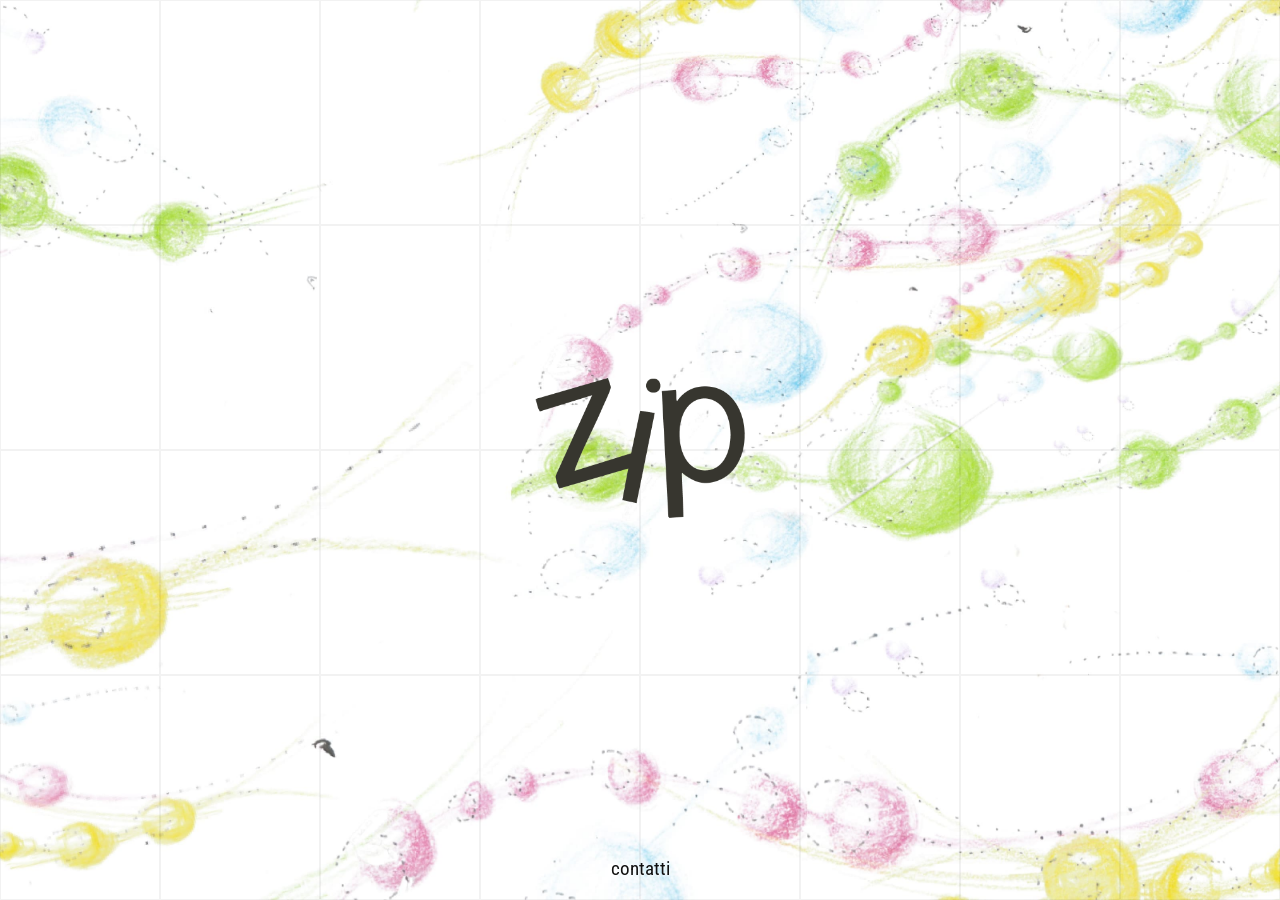
<file: index.html>
<!DOCTYPE html>
<html lang="en">

<head>
    <meta charset="UTF-8">
    <meta name="viewport" content="width=device-width, initial-scale=1.0">
    <title>ZIP</title>
    <meta name="description" content="La condizione del Nomade. Un progetto a cura di Associazione Blob e Right Now">
    <meta property="og:title" content="ZIP">
    <meta property="og:description"
        content="La condizione del Nomade. Un progetto a cura di Associazione Blob e Right Now">
    <meta property="og:type" content="website">
    <meta property="og:url" content="https://zipblog.github.io/">
    <meta property="og:image" content="https://zipblog.github.io/immagini/image_home.jpg">
    <link rel="stylesheet" href="style.css">
    <link rel="preconnect" href="https://fonts.googleapis.com">
    <link rel="preconnect" href="https://fonts.gstatic.com" crossorigin>
    <link href="https://fonts.googleapis.com/css2?family=Roboto+Condensed:wght@400&display=swap" rel="stylesheet">
</head>

<body class="home-body">
    <div class="center-logo">
        <a href="zip.html"><img src="immagini/logo-zip.png" alt="ZIP Logo"></a>
    </div>

    <a href="contatti.html" class="footer-link">contatti</a>

    <main class="grid-container" id="tile-grid"></main>

    <script src="script.js?v=2"></script>
</body>

</html>
</file>
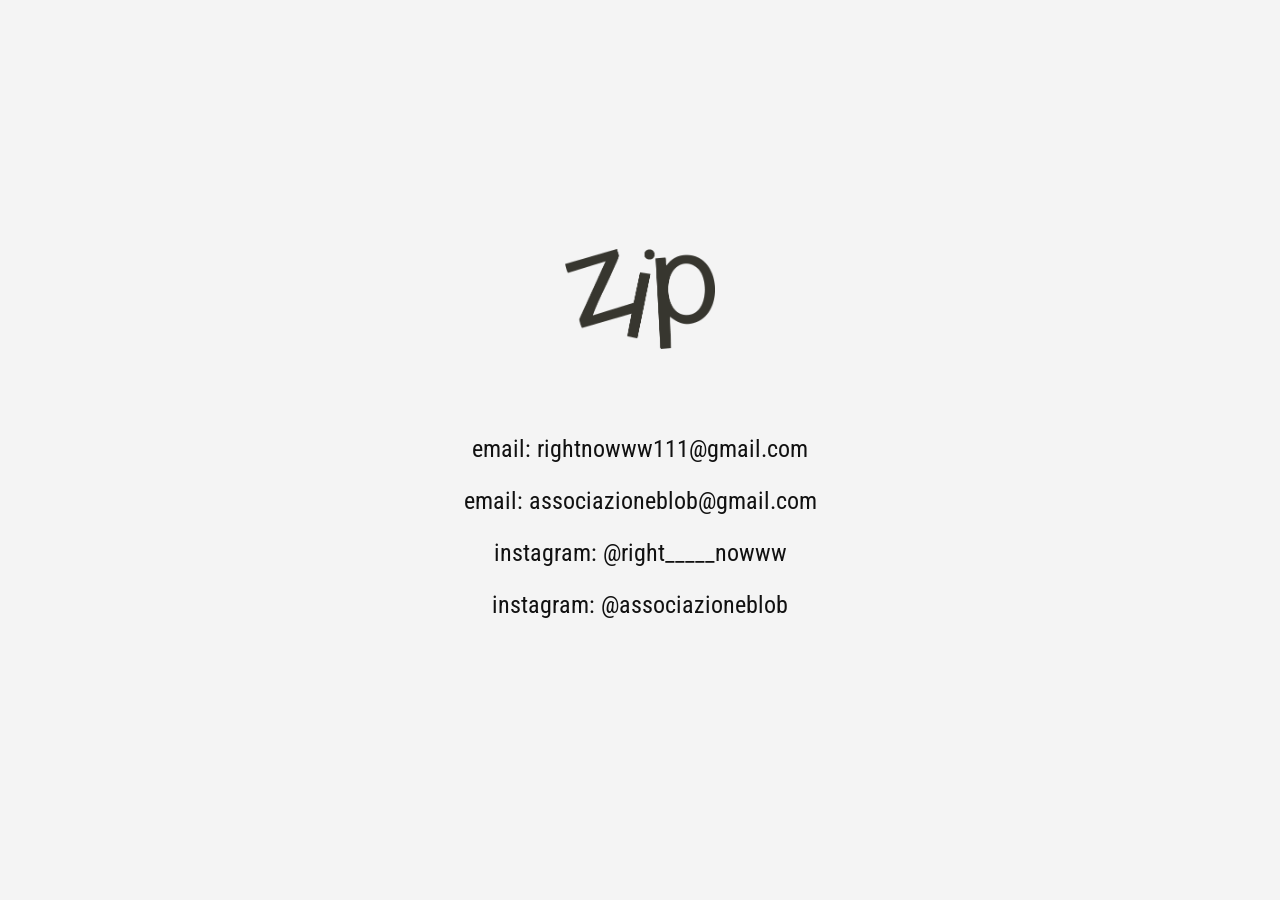
<file: contatti.html>
<!DOCTYPE html>
<html lang="en">
<head>
    <meta charset="UTF-8">
    <meta name="viewport" content="width=device-width, initial-scale=1.0">
    <title>ZIP</title>
    <meta name="description" content="La condizione del Nomade. Un progetto a cura di Associazione Blob e Right Now">
    <meta property="og:title" content="ZIP">
    <meta property="og:description" content="La condizione del Nomade. Un progetto a cura di Associazione Blob e Right Now">
    <meta property="og:type" content="website">
    <meta property="og:url" content="https://zipblog.github.io/">
    <meta property="og:image" content="https://zipblog.github.io/immagini/image_home.jpg">
    <link rel="preconnect" href="https://fonts.googleapis.com">
    <link rel="preconnect" href="https://fonts.gstatic.com" crossorigin>
    <link href="https://fonts.googleapis.com/css2?family=Roboto+Condensed:wght@400&display=swap" rel="stylesheet">
    <link rel="stylesheet" href="style.css">
</head>
<body class="contacts-page">
    <div class="logo-wrapper">
        <a href="index.html">
            <img src="immagini/logo-zip.png" alt="Back to Home">
        </a>
    </div>

    <main class="contacts-container">
        <a href="mailto:rightnowww111@gmail.com" class="contact-link">email: rightnowww111@gmail.com</a>
        <a href="mailto:associazioneblob@gmail.com" class="contact-link">email: associazioneblob@gmail.com</a>
        <a href="https://www.instagram.com/right_____nowww/" target="_blank" rel="noopener noreferrer" class="contact-link">instagram: @right_____nowww</a>
        <a href="https://www.instagram.com/associazioneblob/" target="_blank" rel="noopener noreferrer" class="contact-link">instagram: @associazioneblob</a>
    </main>
</body>
</html>
</file>
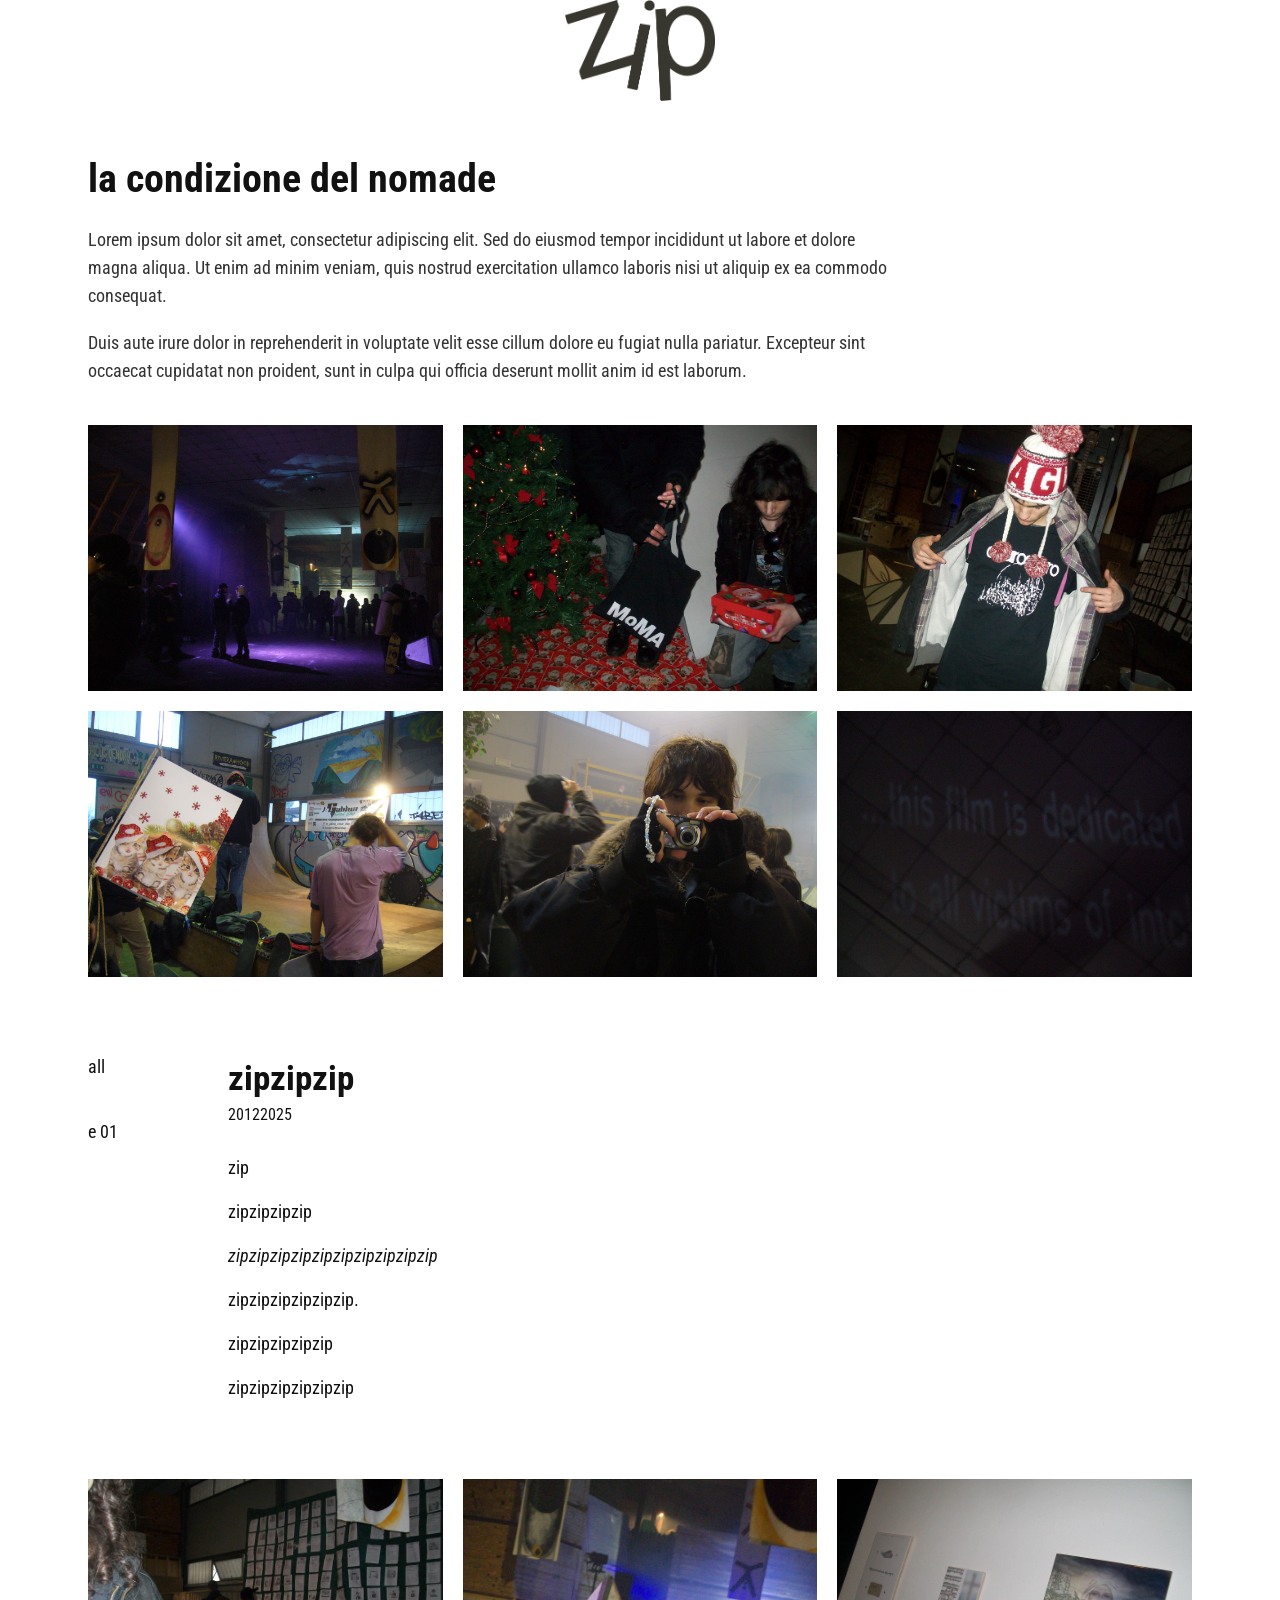
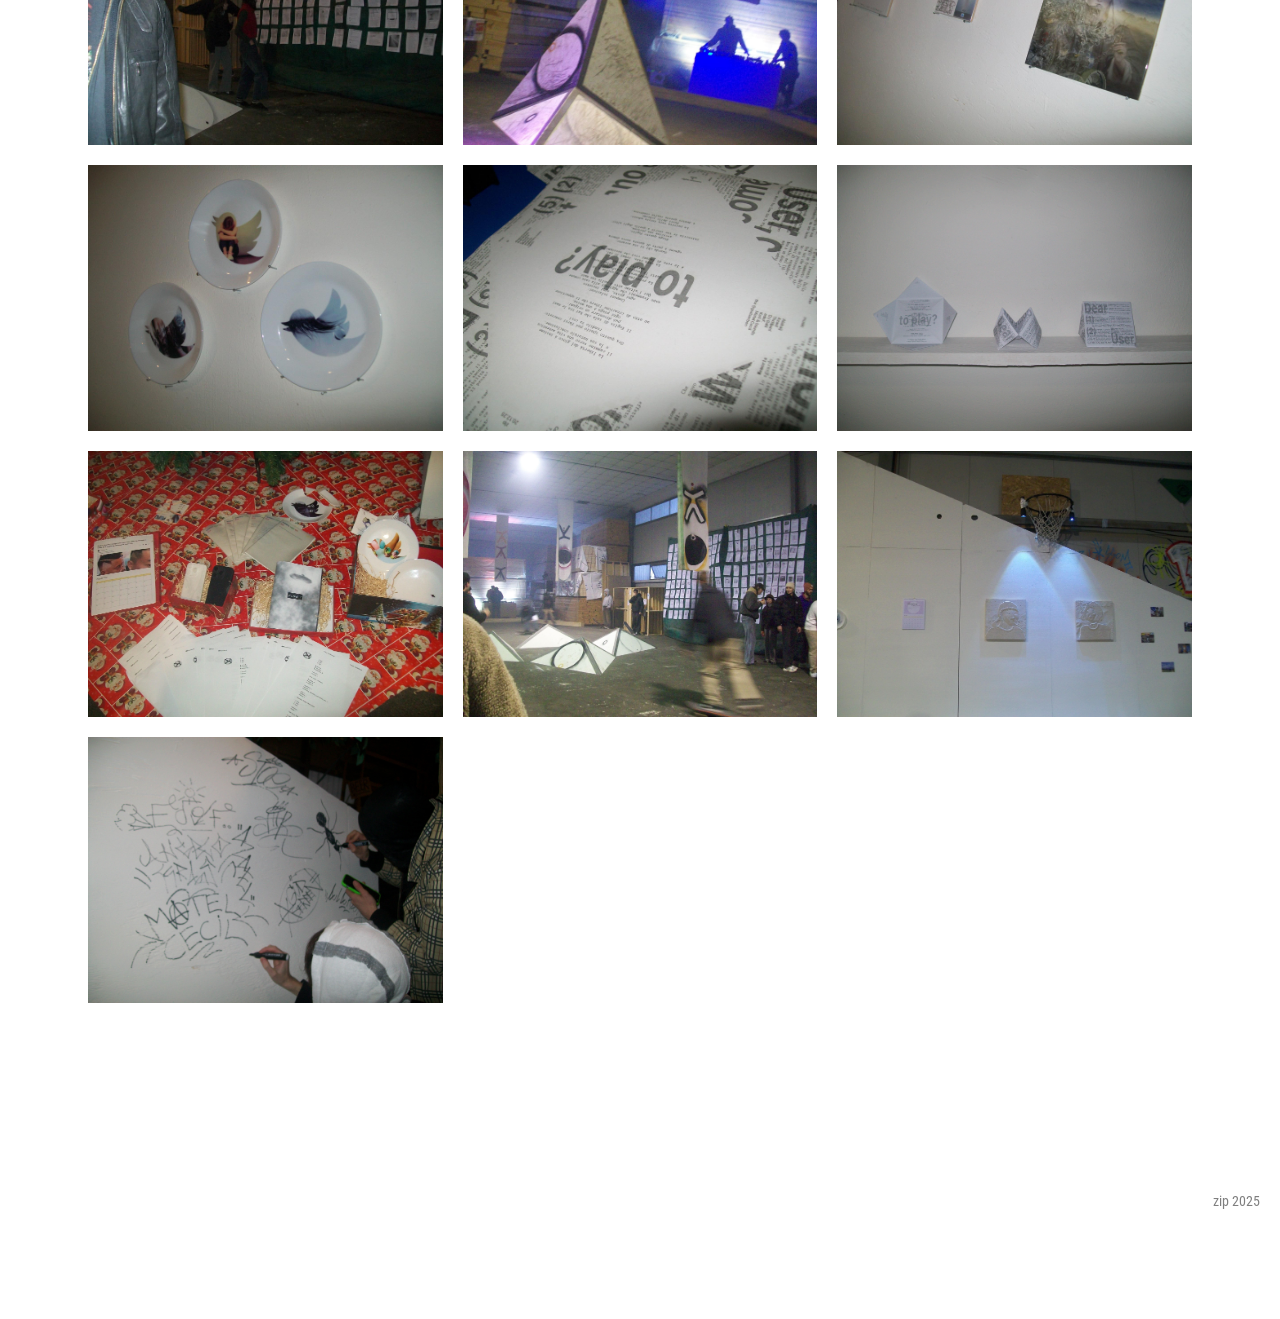
<file: zip.html>
<!DOCTYPE html>
<html lang="en">

<head>
    <meta charset="UTF-8">
    <meta name="viewport" content="width=device-width, initial-scale=1.0">
    <title>ZIP</title>
    <meta name="description" content="la condizione del nomade. Un progetto a cura di Associazione Blob e Right Now">
    <meta property="og:title" content="ZIP">
    <meta property="og:description"
        content="la condizione del nomade. Un progetto a cura di Associazione Blob e Right Now">
    <meta property="og:type" content="website">
    <meta property="og:url" content="https://zipblog.github.io/">
    <meta property="og:image" content="https://zipblog.github.io/immagini/image_home.jpg">
    <link rel="preconnect" href="https://fonts.googleapis.com">
    <link rel="preconnect" href="https://fonts.gstatic.com" crossorigin>
    <link href="https://fonts.googleapis.com/css2?family=Roboto+Condensed:wght@400;700&display=swap" rel="stylesheet">
    <link rel="stylesheet" href="style.css">
</head>

<body class="zip-page">
    <div class="logo-wrapper">
        <a href="index.html">
            <img src="immagini/logo-zip.png" alt="ZIP Logo">
        </a>
    </div>

    <main class="zip-container">
        <!-- First Text Section -->
        <article class="zip-article">
            <h2>la condizione del nomade</h2>
            <p>Lorem ipsum dolor sit amet, consectetur adipiscing elit. Sed do eiusmod tempor incididunt ut labore et
                dolore magna aliqua. Ut enim ad minim veniam, quis nostrud exercitation ullamco laboris nisi ut aliquip
                ex ea commodo consequat.</p>
            <p>Duis aute irure dolor in reprehenderit in voluptate velit esse cillum dolore eu fugiat nulla pariatur.
                Excepteur sint occaecat cupidatat non proident, sunt in culpa qui officia deserunt mollit anim id est
                laborum.</p>
        </article>

        <!-- First Gallery -->
        <div class="zip-gallery">
            <img src="immagini/image1.jpeg" alt="Image 1">
            <img src="immagini/image2.jpeg" alt="Image 2">
            <img src="immagini/image3.jpeg" alt="Image 3">
            <img src="immagini/image4.jpeg" alt="Image 4">
            <img src="immagini/image5.jpeg" alt="Image 5">
            <img src="immagini/image6.jpeg" alt="Image 6">
        </div>

        <!-- Second Text Section (Journal Layout) -->
        <div class="journal-layout">
            <div class="journal-left">
                <a href="#">all</a><br><br>
                <a href="#">e 01</a><br>

            </div>
            <div class="journal-right">

                <h2 class="journal-title">zipzipzip</h2>
                <span class="journal-date">20122025</span>

                <p>zip</p>
                <p>zipzipzipzip</p>
                <p><i>zipzipzipzipzipzipzipzipzipzip</i></p>
                <p>zipzipzipzipzipzip.</p>
                <p>zipzipzipzipzip</p>
                <p>zipzipzipzipzipzip </p>

            </div>
        </div>

        <!-- Second Gallery -->
        <div class="zip-gallery" style="margin-top: 60px;">
            <img src="immagini/image7.jpeg" alt="Image 7">
            <img src="immagini/image8.jpeg" alt="Image 8">
            <img src="immagini/image9.jpeg" alt="Image 9">
            <img src="immagini/image10.jpeg" alt="Image 10">
            <img src="immagini/image11.jpeg" alt="Image 11">
            <img src="immagini/image12.jpeg" alt="Image 12">
            <img src="immagini/image13.jpeg" alt="Image 13">
            <img src="immagini/image14.jpeg" alt="Image 14">
            <img src="immagini/image15.jpeg" alt="Image 15">
            <img src="immagini/image16.jpeg" alt="Image 16">
        </div>
    </main>

    <footer class="site-footer">
        <p>zip 2025</p>
    </footer>
</body>

</html>
</file>
<file: style.css>
/* Base Reset */
*,
*::before,
*::after {
    box-sizing: border-box;
    margin: 0;
    padding: 0;
}

::selection {
    background: rgba(0, 0, 0, 0.8);
    color: #fff;
}

body,
html {
    width: 100%;
    min-height: 100vh;
    overflow-x: hidden;
    overflow-y: auto;
    font-family: 'Roboto Condensed', 'Arial Narrow', 'Arial Cyrillic Narrow', sans-serif;
    color: #111;
}

/* Static Home Background */
.home-body {
    background-image: url('immagini/image_home.jpg');
    background-size: cover;
    background-position: center;
    background-repeat: no-repeat;
    background-attachment: fixed;
    background-color: white;
    /* Fallback color */
    margin: 0;
    padding: 0;
    height: 100vh;
    overflow: hidden;
}

/* Global padding for all scrolling subpages out of the box */
body {
    padding-bottom: 5rem;
}

/* Force lock dimensions on the grid homepage */
.home-fixed {
    height: 100vh;
    overflow: hidden !important;
    padding-bottom: 0;
}

/* Typography and Header */
.header {
    position: fixed;
    top: 0;
    left: 0;
    width: 100%;
    display: flex;
    justify-content: space-between;
    align-items: center;
    padding: 2rem 3rem;
    z-index: 100;
    pointer-events: none;
    /* Allows clicks to pass through to the grid */
}

.logo {
    pointer-events: auto;
}

.logo a {
    display: inline-block;
}

.logo a img {
    height: 140px;
    /* significantly larger */
    width: auto;
    display: block;
    transition: transform 0.3s ease;
}

.logo a:hover img {
    transform: scale(1.05);
    /* little bit of hover */
}

/* Nav removed from header, menu items now styled within grid tiles */

.center-logo {
    position: absolute;
    top: 50%;
    left: 50%;
    transform: translate(-50%, -50%);
    z-index: 100;
    pointer-events: auto;
}

.center-logo a {
    display: inline-block;
}

.center-logo a img {
    height: 140px;
    /* same height as before */
    width: auto;
    display: block;
    transition: transform 0.3s ease, opacity 0.3s ease;
}

.center-logo a:hover img {
    transform: scale(1.05);
    /* slightly scale up on hover */
}

.footer-link {
    position: absolute;
    bottom: 20px;
    left: 50%;
    transform: translateX(-50%);
    z-index: 100;
    text-decoration: none;
    color: #111;
    font-size: 1.2rem;
    pointer-events: auto;
    transition: opacity 0.3s ease;
    text-transform: lowercase;
}

.footer-link:hover {
    opacity: 0.6;
}

/* Interactive Grid System */
.grid-container {
    position: absolute;
    top: 0;
    left: 0;
    width: 100%;
    height: 100%;
    display: grid;
    /* 8x4 structure for desktop */
    grid-template-columns: repeat(8, 1fr);
    grid-template-rows: repeat(4, 1fr);
    z-index: 10;
}

/* Grid Tile Item */
.tile {
    width: 100%;
    height: 100%;
    perspective: 1200px;
    cursor: pointer;
    -webkit-tap-highlight-color: transparent;
}

.tile-inner {
    position: relative;
    width: 100%;
    height: 100%;
    transition: transform 0.8s cubic-bezier(0.4, 0.0, 0.2, 1);
    transform-style: preserve-3d;
}

/* Flip Interaction */
.tile.flipped .tile-inner {
    transform: rotateY(180deg);
}

.tile-front,
.tile-back {
    position: absolute;
    width: 100%;
    height: 100%;
    backface-visibility: hidden;
    -webkit-backface-visibility: hidden;
}

/* Front Face: Transparent with subtle borders to show grid */
.tile-front {
    background: rgba(255, 255, 255, 0.05);
    border: 1px solid rgba(0,0,0,0.05);
    transition: background 0.4s ease, backdrop-filter 0.4s ease;
    display: flex;
    justify-content: center;
    align-items: center;
}

/* Hover effect for grid items */
.tile:hover .tile-front {
    background: rgba(255, 255, 255, 0.1);
    backdrop-filter: blur(2px);
    -webkit-backdrop-filter: blur(2px);
}

/* Back Face: Reveals random image */
.tile-back {
    background-size: cover;
    background-position: center;
    background-repeat: no-repeat;
    background-color: #000;
    transform: rotateY(180deg);
    border: 1px solid rgba(0, 0, 0, 0.2);
    box-shadow: 0 10px 30px rgba(0, 0, 0, 0.5);
}


/* ------------------------------------- */
/* RESPONSIVE LAYOUT (Mobile & Tablets)  */
/* ------------------------------------- */

/* Desktop first visibility logic */
.mobile-only {
    display: none !important;
}

.desktop-only {
    display: block;
}

.logo-tile-img {
    max-width: 80%;
    max-height: 80%;
    object-fit: contain;
    pointer-events: none;
}

@media (max-width: 768px) {

    /* Swap visibility */
    .desktop-only {
        display: none !important;
    }

    .mobile-only {
        display: block !important;
    }

    /* Remove main header logo */
    .header {
        display: none;
    }

    /* Change grid structure: 3 columns, 6 rows to make tiles significantly larger */
    .grid-container {
        grid-template-columns: repeat(3, 1fr);
        grid-template-rows: repeat(6, 1fr);
    }

    /* Limit the number of tiles to 18 (3x6) to fit the grid correctly on mobile */
    .tile:nth-child(n+19) {
        display: none !important;
    }

    /* Ensure tiles can scale down font safely if needed */
    .tile-text {
        font-size: 1.2rem;
    }

    /* Adjust borders for mobile 3-column grid */
    .tile .tile-front {
        border-right: 1px solid rgba(255, 255, 255, 0.2);
        border-bottom: 1px solid rgba(255, 255, 255, 0.2);
    }

    .tile:nth-child(3n) .tile-front {
        border-right: none;
    }

    /* Clear bottom border for the 6th row (tiles 16, 17, 18) */
    .tile:nth-child(n+16) .tile-front {
        border-bottom: none;
    }

    /* Works page mobile rect overrides */
    .event-box {
        width: 100% !important;
        max-width: none !important;
        padding: 10px 15px !important;
        margin-bottom: 25px !important;
        border: 1px solid black !important;
        text-align: left !important;
        background-color: transparent !important;
    }

    .event-box a {
        text-decoration: none !important;
        color: black !important;
        display: block;
        width: 100%;
    }
}

/* ------------------------------------- */
/* WORKS PAGE SPECIFIC                   */
/* ------------------------------------- */

.works-page {
    background-image: none;
    background-color: #fff;
    /* Clean minimal background */
    overflow-y: auto;
    /* Allow normal scrolling */
}

/* Ensure the header is visible on the works page across all breakpoints */
.works-page .header {
    display: flex;
    pointer-events: auto;
    position: relative;
    /* In document flow */
    padding: 2rem 3rem;
}

.works-title-link {
    font-family: 'Roboto Condensed', 'Arial Narrow', 'Arial Cyrillic Narrow', sans-serif;
    font-size: 2rem;
    color: #000;
    /* Solid black as depicted */
    font-weight: 700;
    /* Bold weight */
    text-decoration: none;
    text-transform: lowercase;
    transition: color 0.3s ease;
}

.works-title-link:hover {
    color: #000;
}

/* Works CSS formatting */
.works-container {
    max-width: 900px;
    margin: 0;
    padding: 0 3rem 5rem;
    /* Reverted top padding since the new class handles the drop */
}

.events-list {
    display: flex;
    flex-direction: column;
    align-items: flex-start !important;
    /* Forza l'allineamento a sinistra sotto il titolo works */
    margin-top: 80px !important;
    /* Distanza verticale dal titolo works (circa 5cm) */
    gap: 0;
    /* Distanza gestita dal margine dei box */
}

/* Stile per TUTTE le caselle rettangolari interattive */
.event-box {
    border: 1px solid black !important;
    /* Forza il bordo su tutti e 4 i lati */
    padding: 10px 15px !important;
    /* Respiro interno minimo, molto stretto */
    max-width: 250px !important;
    /* Rende il rettangolo molto più piccolo e compatto in larghezza */
    width: 100%;
    text-align: left !important;
    /* Forza l'allineamento del testo a sinistra */
    background-color: transparent !important;
    margin-bottom: 25px !important;
    /* Distanza tra i rettangoli */
    box-sizing: border-box !important;
}

.event-box a {
    text-decoration: none;
    color: black;
    display: block;
    width: 100%;
}

/* ------------------------------------- */
/* EVENT DETAILS PAGE WIREFRAMES         */
/* ------------------------------------- */

.event-article {
    max-width: 800px;
    margin-bottom: 50px;
    font-family: 'Roboto Condensed', 'Arial Narrow', sans-serif;
}

.event-article h3 {
    font-size: 2rem;
    font-weight: 700;
    margin-bottom: 1.5rem;
    text-transform: lowercase;
}

.event-article p {
    font-size: 1.1rem;
    line-height: 1.6;
    margin-bottom: 1.2rem;
    color: #333;
}

.event-gallery {
    display: grid;
    grid-template-columns: repeat(4, 1fr);
    gap: 15px;
    margin-bottom: 50px;
}

.gallery-placeholder {
    width: 100%;
    aspect-ratio: 1 / 1;
    /* Force perfect squares mimicking gallery cards */
    background-color: #eee;
}

/* Ensure mobile compatibility for grid gallery */
@media (max-width: 768px) {
    .event-gallery {
        grid-template-columns: repeat(2, 1fr);
        /* Break down to 2 columns on mobile */
        gap: 10px;
    }
}

/* ------------------------------------- */
/* CONTACTS PAGE SPECIFIC                */
/* ------------------------------------- */

.contacts-page {
    background-image: none;
    background-color: #f4f4f4;
    /* Match fallback clean background */
    display: flex;
    flex-direction: column;
    justify-content: center;
    align-items: center;
    min-height: 100vh;
    padding: 0;
    margin: 0;
}

.contacts-container {
    display: flex;
    flex-direction: column;
    gap: 1.5rem;
    text-align: center;
    padding: 2rem;
}

.contact-link {
    font-family: 'Roboto Condensed', 'Arial Narrow', sans-serif;
    text-decoration: none;
    color: #111;
    font-size: 1.5rem;
    transition: opacity 0.3s ease;
    text-transform: lowercase;
}

.contact-link:hover {
    opacity: 0.5;
}

/* Shared Site Header and Logo */
.site-header {
    display: flex;
    justify-content: center;
    padding: 2rem 3rem;
    position: relative;
    z-index: 100;
}

.site-logo-link {
    display: inline-block;
    text-decoration: none;
}

.site-logo {
    max-width: 120px;
    height: auto;
    display: block;
    margin: 0 auto;
    transition: transform 0.3s ease, opacity 0.3s ease;
}

.site-logo-link:hover .site-logo {
    transform: scale(1.05);
    opacity: 0.8;
}

@media (max-width: 768px) {
    .site-header {
        padding: 1.5rem;
    }

    .site-logo {
        max-width: 90px;
    }

    .contact-link {
        font-size: 1.2rem;
    }
}

/* ------------------------------------- */
/* ZIP PAGE SPECIFIC                     */
/* ------------------------------------- */

.zip-page {
    background-image: none;
    background-color: #fff;
    overflow-y: auto;
}



.zip-container {
    padding: 0 3rem 5rem;
    max-width: 1200px;
    margin: 0 auto;
}

.zip-article {
    max-width: 800px;
    margin: 40px auto 40px 0;
    /* Left-aligned within container */
    font-family: 'Roboto Condensed', 'Arial Narrow', sans-serif;
    text-transform: none;
    /* Override global lowercase for readability */
}

.zip-article h2 {
    font-size: 2.5rem;
    font-weight: 700;
    margin-bottom: 1.5rem;
    color: #111;
}

.zip-article p {
    font-size: 1.1rem;
    line-height: 1.6;
    margin-bottom: 1.2rem;
    color: #333;
}

.zip-gallery {
    display: grid;
    grid-template-columns: repeat(3, 1fr);
    gap: 20px;
    margin-bottom: 50px;
}

.zip-gallery img {
    width: 100%;
    height: auto;
    object-fit: cover;
    display: block;
}

.journal-layout {
    margin-top: 80px;
    display: grid;
    grid-template-columns: 100px 1fr;
    gap: 40px;
}

.journal-left {
    font-size: 1.1rem;
    font-weight: 400;
}

.journal-left a {
    text-decoration: none;
    color: #111;
    display: block;
    margin-bottom: 5px;
    transition: opacity 0.3s ease;
}

.journal-left a:hover {
    opacity: 0.6;
}

.journal-right {
    max-width: 800px;
}

.journal-entry-num {
    font-size: 1rem;
    display: block;
    margin-bottom: 5px;
}

.journal-title {
    font-size: 2.2rem;
    font-weight: 700;
    margin-bottom: 5px;
    line-height: 1.2;
    text-transform: none;
}

.journal-date {
    font-size: 1rem;
    display: block;
    margin-bottom: 30px;
}

.journal-right p {
    font-size: 1.1rem;
    line-height: 1.6;
    margin-bottom: 1rem;
    text-transform: none;
}

@media (max-width: 768px) {
    .zip-gallery {
        grid-template-columns: repeat(2, 1fr);
    }

    .zip-container {
        padding: 0 1.5rem 3rem;
    }

    .zip-article {
        margin: 20px auto;
    }

    .journal-layout {
        grid-template-columns: 1fr;
        gap: 20px;
        margin-top: 40px;
    }

    .journal-left {
        display: flex;
        gap: 15px;
        margin-bottom: 20px;
    }
}

/* Strict Logo Wrap */
.logo-wrapper {
    width: 100% !important;
    text-align: center !important;
    margin-bottom: 50px !important;
    display: block !important;
}

.logo-wrapper img {
    max-width: 150px !important; /* Dimensione compatta */
    height: auto !important;
    display: inline-block !important;
    margin: 0 !important;
}

/* Minimalist Site Footer */
.site-footer {
    text-align: right !important;
    padding-right: 20px;
    margin-top: 60px;
    padding-bottom: 30px;
    font-size: 0.85rem;
    color: rgba(0, 0, 0, 0.5); /* Faded color for a subtle look */
    width: 100%;
}
</file>
